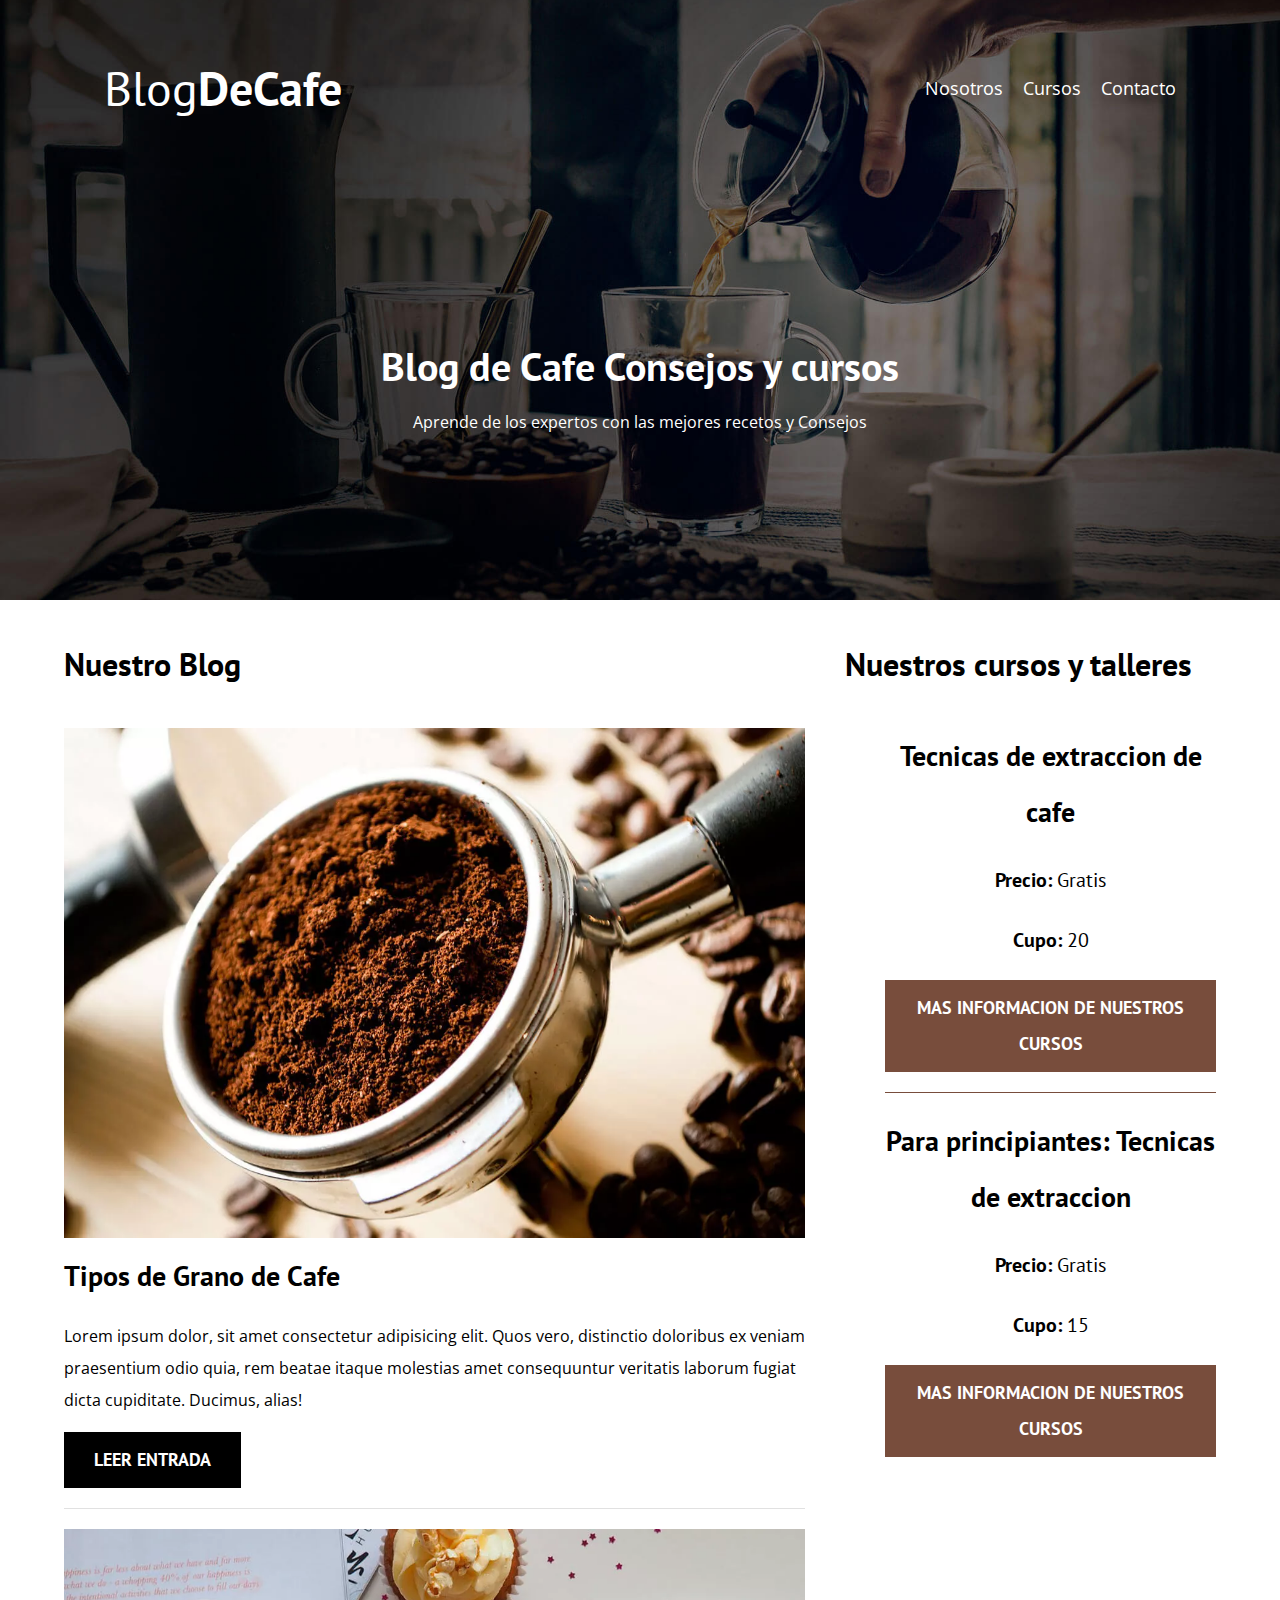
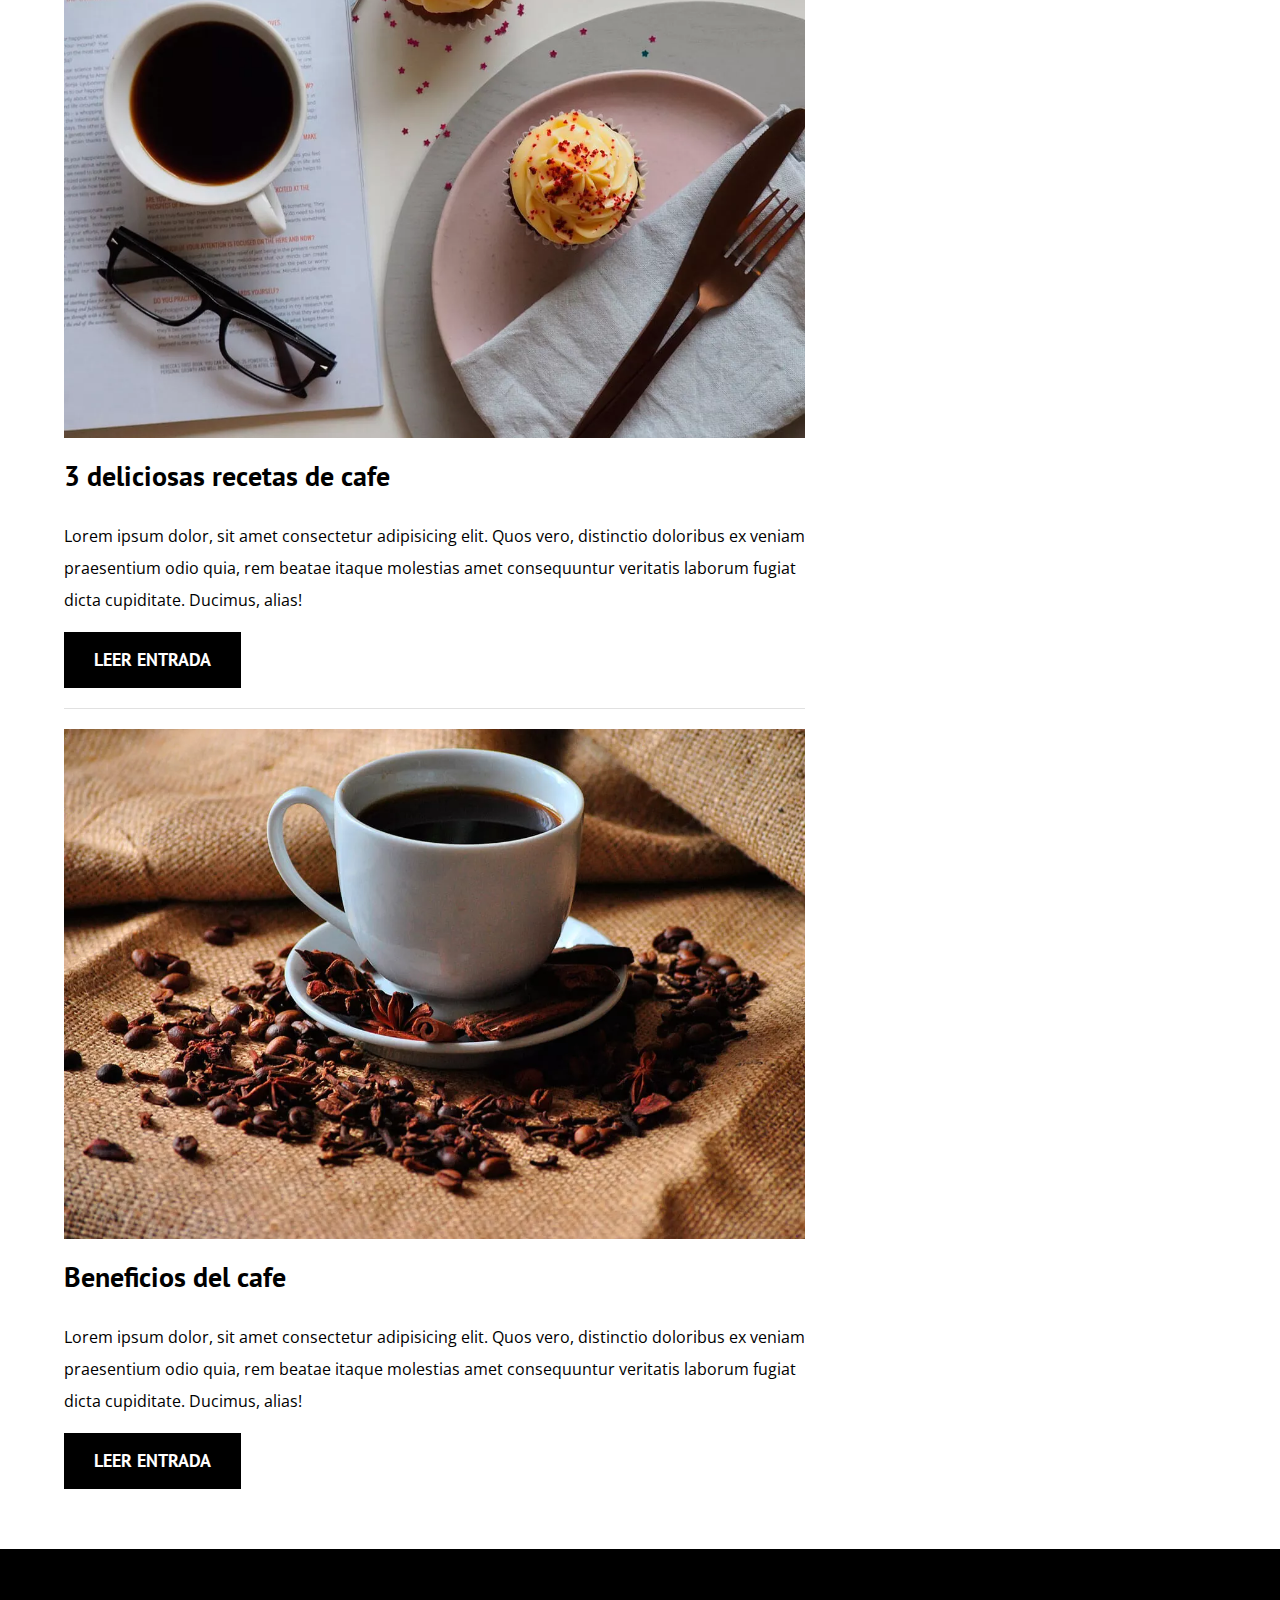
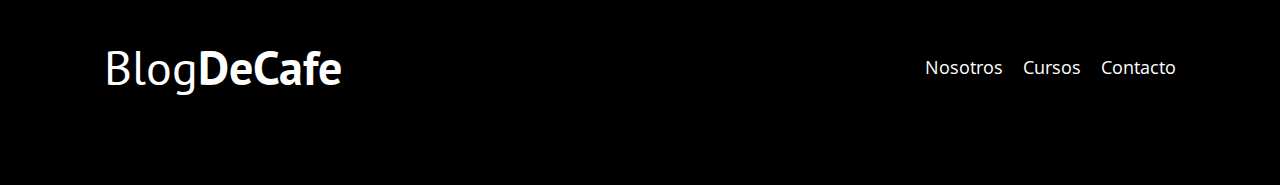
<file: index.html>
<!DOCTYPE html>
<html lang="en">
<head>
    <meta charset="UTF-8">
    <meta http-equiv="X-UA-Compatible" content="IE=edge">
    <meta name="viewport" content="width=device-width, initial-scale=1.0">
    <title>BlogdeCafe</title>
    <meta name="description" content="Pagina web de blog de cafe">

    <!--Prefetch-->

    <link rel="prefetch" href="nosotros.html" as="document">

    <link rel="stylesheet" href="css/normalize.css">
    <link rel="preconnect" href="https://fonts.googleapis.com"><link rel="preconnect" href="https://fonts.gstatic.com" crossorigin>
    <link rel="stylesheet" href="css/styles.css">

    <!--Preload-->

    <link rel="preload" href="css/normalize.css" as="style">
    <link rel="stylesheet" href="css/normalize.css">

    <link rel="preload" crossorigin="crossorigin" href="https://fonts.googleapis.com/css2? family=Open+Sans&family=PT+Sans:wght@400;700&display=swap" as="font">

    <link href="https://fonts.googleapis.com/css2?family=Open+Sans&family=PT+Sans:wght@400;700&display=swap" rel="stylesheet">

    <link rel="preload" href="css/styles.css" as="style">
    <link rel="stylesheet" href="css/styles.css">

</head>
<body>

    <header class="header">
        <div class="contenedor">
            <div class="barra">
                <a class="logo" href="index.html">
                    <h1 class="logo__nombre no-margin centrar-texto">Blog<span         class="logo__bold">DeCafe</span></h1>
                </a>
            
                <nav class="navegacion">
                    <a href="nosotros.html" class="navegacion__enlace">Nosotros</a>
                    <a href="cursos.html" class="navegacion__enlace">Cursos</a>
                    <a href="contacto.html" class="navegacion__enlace">Contacto</a>
                </nav>
            </div>
        </div>

        <div class="header__texto">
            <h2 class="no-margin">Blog de Cafe Consejos y cursos</h2>
            <p class="no-margin">Aprende de los expertos con las mejores recetos y Consejos</p>
        </div>
    </header>

    <div class="contenedor contenido-principal">
        <main class="blog">
            <h3>Nuestro Blog</h3>

            <article class="entrada">
                <div class="entrada__imagen">

                    <picture>
                        <source srcset="img/blog1.webp" type="image/webp">
                        <img loading="lazy" src="img/blog1.jpg" alt="imagen blog">
                    </picture>
                </div>

                <div class="entrada_contenido">
                    <h4 class="no-margin">Tipos de Grano de Cafe</h4>

                    <p>Lorem ipsum dolor, sit amet consectetur adipisicing elit. Quos vero, distinctio doloribus ex veniam praesentium odio quia, rem beatae itaque molestias amet consequuntur veritatis laborum fugiat dicta cupiditate. Ducimus, alias!</p>

                    <a href="entrada1.html" class="boton boton__primario">Leer Entrada</a>
                </div>
            </article>

            <article class="entrada">
                <div class="entrada__imagen">
       
                    <picture>
                        <source srcset="img/blog2.webp" type="image/webp">
                        <img loading="lazy" src="img/blog2.jpg" alt="imagen blog">
                    </picture>

                <div class="entrada_contenido">
                    <h4 class="no-margin">3 deliciosas recetas de cafe</h4>

                    <p>Lorem ipsum dolor, sit amet consectetur adipisicing elit. Quos vero, distinctio doloribus ex veniam praesentium odio quia, rem beatae itaque molestias amet consequuntur veritatis laborum fugiat dicta cupiditate. Ducimus, alias!</p>

                    <a href="entrada1.html" class="boton boton__primario">Leer Entrada</a>
                </div>
            </article>

            <article class="entrada">
                <div class="entrada__imagen">
                    
                    <picture>
                        <source srcset="img/blog3.webp" type="image/webp">
                        <img loading="lazy" src="img/blog3.jpg" alt="imagen blog">
                    </picture>

                </div>

                <div class="entrada_contenido">
                    <h4 class="no-margin">Beneficios del cafe</h4>

                    <p>Lorem ipsum dolor, sit amet consectetur adipisicing elit. Quos vero,         distinctio doloribus ex veniam praesentium odio quia, rem beatae itaque molestias amet consequuntur veritatis laborum fugiat dicta cupiditate. Ducimus, alias!</p>

                    <a href="entrada1.html" class="boton boton__primario">Leer Entrada</a>
                </div>
            </article>
        </main>

        <aside class="sidebar">
            <h3>Nuestros cursos y talleres</h3>

            <ul class="cursos">

                <li class="widget-curso">
                    <h4 class="no-margin">Tecnicas 
                        de extraccion de cafe</h4>
                    <p class="widget-curso__label">Precio:
                    <span class="widget-curso__info">Gratis</span></p>
                    <p class="widget-curso__label">Cupo:
                    <span class="widget-curso__info">20</span></p>
                    
                    <a href="entrada.html" 
                    class="boton boton__secundario">Mas informacion de nuestros cursos</a>      
                </li>

                <li class="widget-curso">
                    <h4 class="no-margin">Para principiantes: Tecnicas de extraccion</h4>
                    <p class="widget-curso__label">Precio:
                    <span class="widget-curso__info">Gratis</span></p>
                    <p class="widget-curso__label">Cupo:
                    <span class="widget-curso__info">15</span></p>
                    
                    <a href="entrada.html" 
                    class="boton boton__secundario">Mas informacion de nuestros cursos</a>      
                </li>

                
            </ul>
        </aside>
    </div>

    <footer class="footer">
        <div class="contenedor">
            <div class="barra">
                <a class="logo" href="index.html">
                    <h1 class="logo__nombre no-margin centrar-texto">Blog<span         class="logo__bold">DeCafe</span></h1>
                </a>
            
                <nav class="navegacion">
                    <a href="nosotros.html" class="navegacion__enlace">Nosotros</a>
                    <a href="cursos.html" class="navegacion__enlace">Cursos</a>
                    <a href="contacto.html" class="navegacion__enlace">Contacto</a>
                </nav>
            </div>
        </div>
    </footer>

<script src="js/modernizr.js"></script>
    
</body>
</html>
</file>
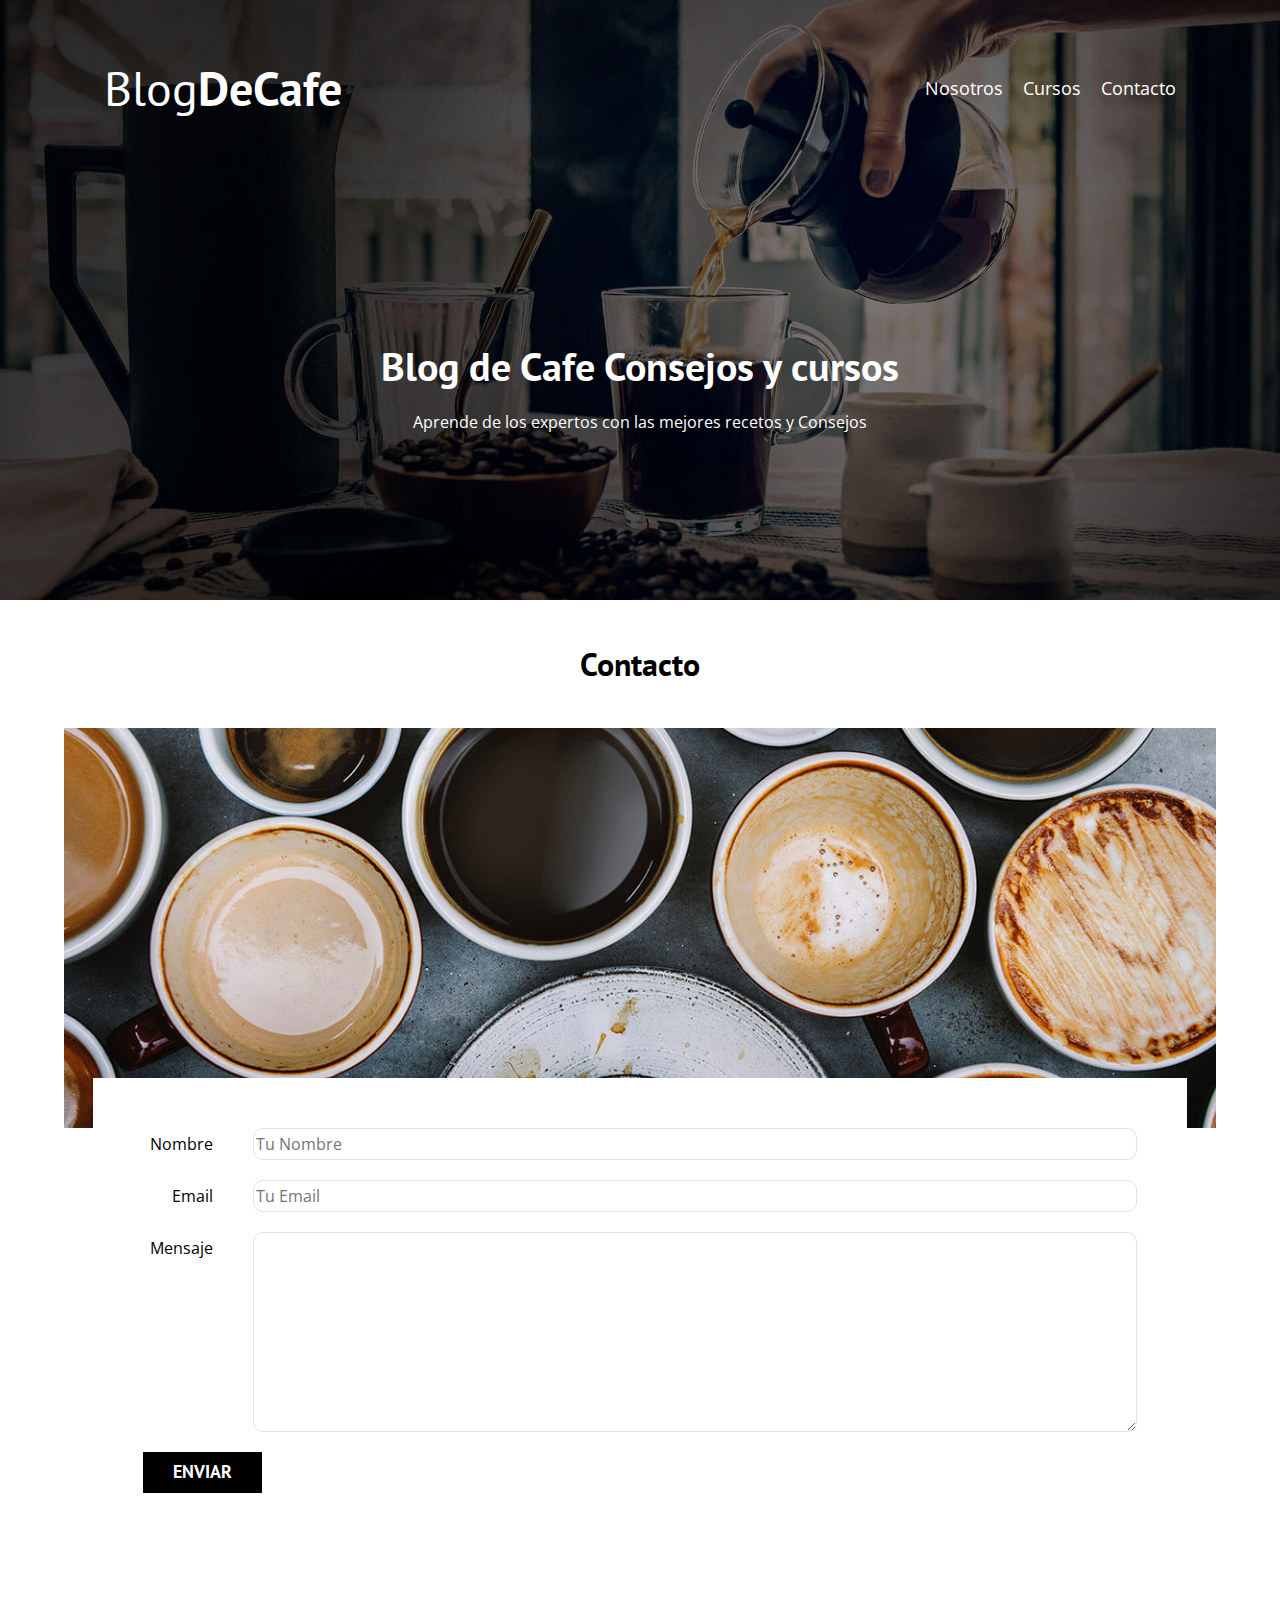
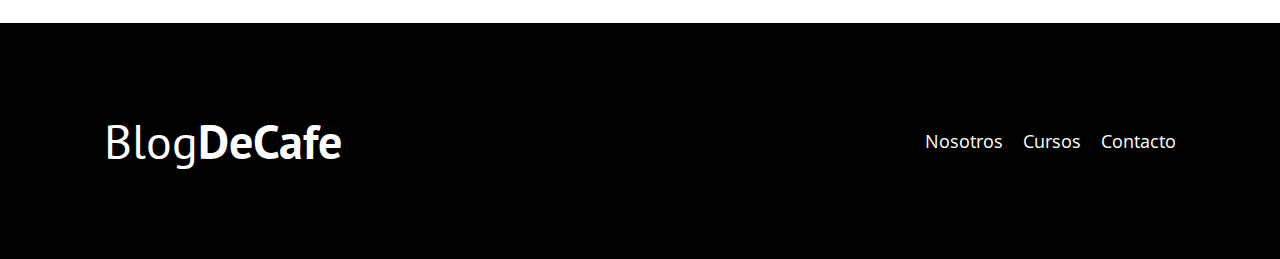
<file: contacto.html>
<!DOCTYPE html>
<html lang="en">
<head>
    <meta charset="UTF-8">
    <meta http-equiv="X-UA-Compatible" content="IE=edge">
    <meta name="viewport" content="width=device-width, initial-scale=1.0">
    <title>BlogdeCafe</title>
    <link rel="stylesheet" href="css/normalize.css">
    <link rel="preconnect" href="https://fonts.googleapis.com"><link rel="preconnect" href="https://fonts.gstatic.com" crossorigin><link href="https://fonts.googleapis.com/css2?family=Open+Sans&family=PT+Sans:wght@400;700&display=swap" rel="stylesheet">
    <link rel="stylesheet" href="css/styles.css">

</head>
<body>

    <header class="header">
        <div class="contenedor">
            <div class="barra">
                <a class="logo" href="index.html">
                    <h1 class="logo__nombre no-margin centrar-texto">Blog<span         class="logo__bold">DeCafe</span></h1>
                </a>
            
                <nav class="navegacion">
                    <a href="nosotros.html" class="navegacion__enlace">Nosotros</a>
                    <a href="cursos.html" class="navegacion__enlace">Cursos</a>
                    <a href="contacto.html" class="navegacion__enlace">Contacto</a>
                </nav>
            </div>
        </div>

        <div class="header__texto">
            <h2 class="no-margin">Blog de Cafe Consejos y cursos</h2>
            <p class="no-margin">Aprende de los expertos con las mejores recetos y Consejos</p>
        </div>
    </header>

    <main class="contenedor">
        <h3 class="centrar-texto">Contacto</h3>

        <div class="contacto-bg"></div>

        <form class="formulario" action="formulario">

            <div class="campo">
                <label class="campo__label" for="nombre">Nombre</label>
                <input class="campo__field" type="text" placeholder="Tu Nombre" id="nombre">
            </div>

            <div class="campo">
                <label class="campo__label" for="email">Email</label>
                <input class="campo__field" type="text" placeholder="Tu Email" id="email">
            </div>

            <div class="campo">
                <label class="campo__label" for="mensaje">Mensaje</label>
                <textarea class="campo__field campo__field--textarea" id="mensaje"></textarea>
            </div>

            <div class="campo">
                <input type="submit" value="Enviar" class="boton boton__primario">
            </div>

        </form>
    </main>

    <footer class="footer">
        <div class="contenedor">
            <div class="barra">
                <a class="logo" href="index.html">
                    <h1 class="logo__nombre no-margin centrar-texto">Blog<span         class="logo__bold">DeCafe</span></h1>
                </a>
            
                <nav class="navegacion">
                    <a href="nosotros.html" class="navegacion__enlace">Nosotros</a>
                    <a href="cursos.html" class="navegacion__enlace">Cursos</a>
                    <a href="contacto.html" class="navegacion__enlace">Contacto</a>
                </nav>
            </div>
        </div>
    </footer>


    
</body>
</html>
</file>
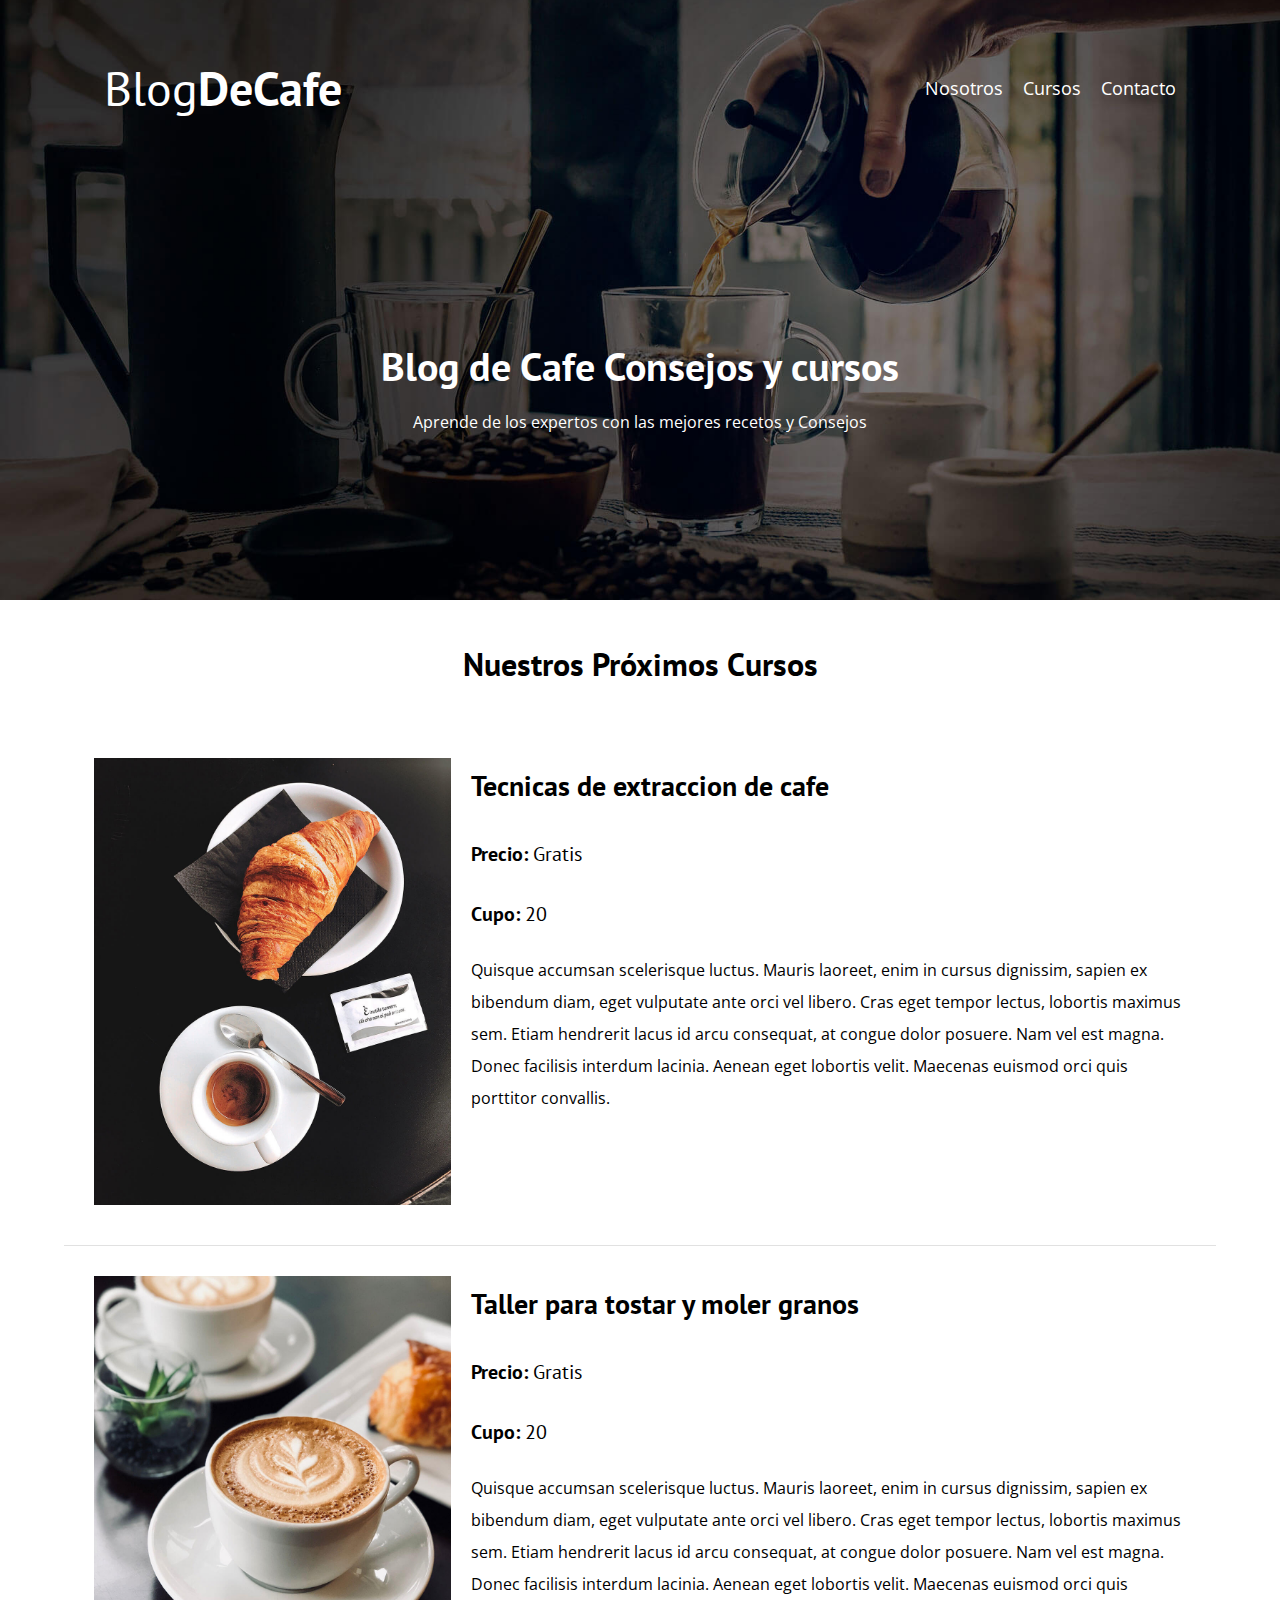
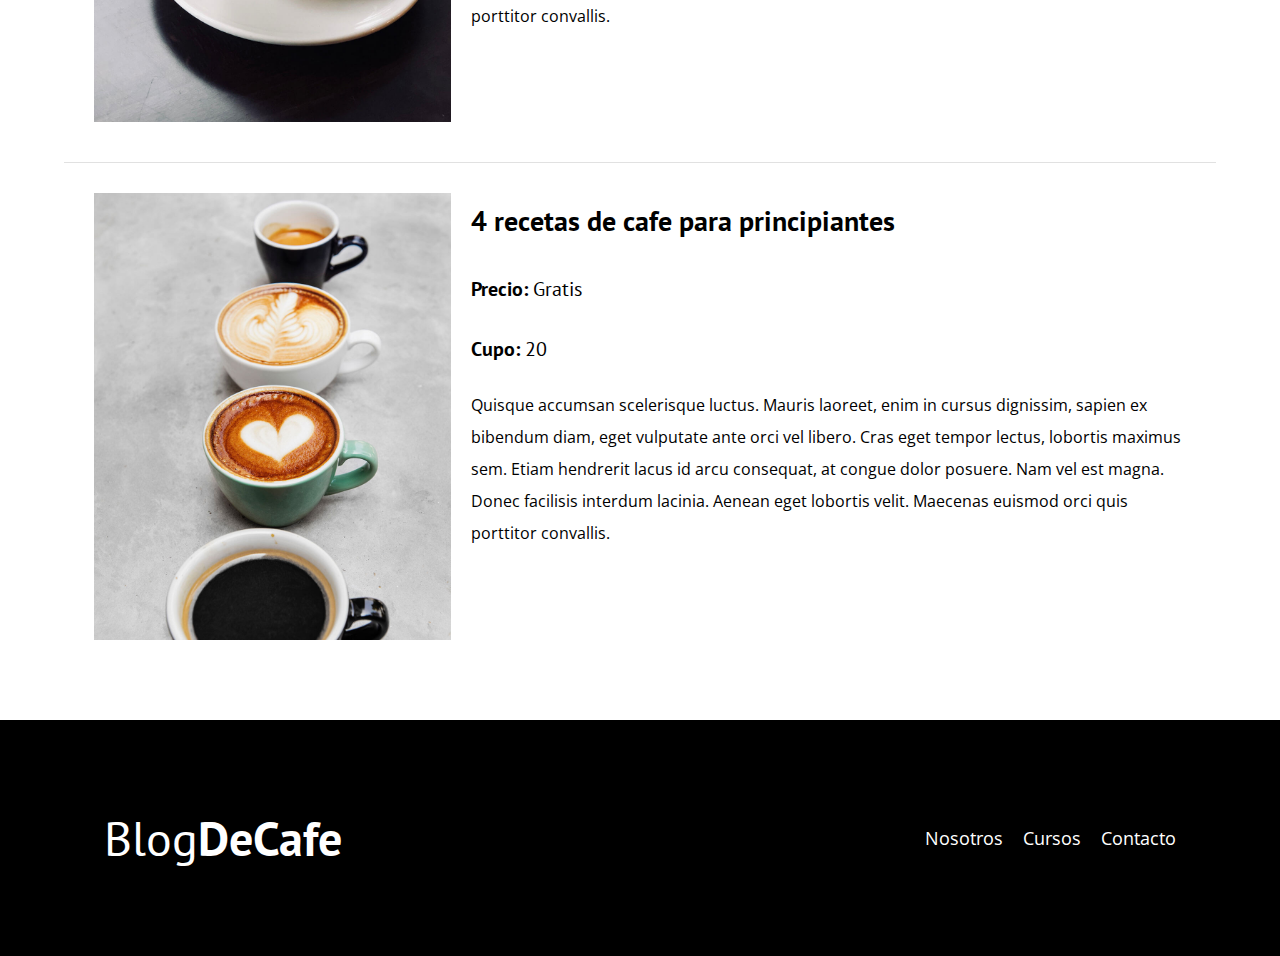
<file: cursos.html>
<!DOCTYPE html>
<html lang="en">
<head>
    <meta charset="UTF-8">
    <meta http-equiv="X-UA-Compatible" content="IE=edge">
    <meta name="viewport" content="width=device-width, initial-scale=1.0">
    <title>BlogdeCafe</title>
    <link rel="stylesheet" href="css/normalize.css">
    <link rel="preconnect" href="https://fonts.googleapis.com"><link rel="preconnect" href="https://fonts.gstatic.com" crossorigin><link href="https://fonts.googleapis.com/css2?family=Open+Sans&family=PT+Sans:wght@400;700&display=swap" rel="stylesheet">
    <link rel="stylesheet" href="css/styles.css">

</head>
<body>

    <header class="header">
        <div class="contenedor">
            <div class="barra">
                <a class="logo" href="index.html">
                    <h1 class="logo__nombre no-margin centrar-texto">Blog<span         class="logo__bold">DeCafe</span></h1>
                </a>
            
                <nav class="navegacion">
                    <a href="nosotros.html" class="navegacion__enlace">Nosotros</a>
                    <a href="cursos.html" class="navegacion__enlace">Cursos</a>
                    <a href="contacto.html" class="navegacion__enlace">Contacto</a>
                </nav>
            </div>
        </div>

        <div class="header__texto">
            <h2 class="no-margin">Blog de Cafe Consejos y cursos</h2>
            <p class="no-margin">Aprende de los expertos con las mejores recetos y Consejos</p>
        </div>
    </header>

    <main class="contenedor">
        <h3 class="centrar-texto">Nuestros Próximos Cursos</h3>

        
        <div class="curso">

            <div class="curso__imagen">
                <img src="img/curso1.jpg" alt="">
            </div>
            <div class="curso__informacion">
                <h4 class="no-margin">Tecnicas 
                    de extraccion de cafe</h4>
                <p class="curso__label">Precio:
                <span class="curso__info">Gratis</span></p>
                <p class="curso__label">Cupo:
                <span class="curso__info">20</span></p> 

                <p class="curso__descripcion">
                    Quisque accumsan scelerisque luctus. Mauris laoreet, enim in cursus dignissim, sapien ex bibendum diam, eget vulputate ante orci vel libero. Cras eget tempor lectus, lobortis maximus sem. Etiam hendrerit lacus id arcu consequat, at congue dolor posuere. Nam vel est magna. Donec facilisis interdum lacinia. Aenean eget lobortis velit. Maecenas euismod orci quis porttitor convallis.
                </p>
            </div> 
        </div>

        <div class="curso">

            <div class="curso__imagen">
                <img src="img/curso2.jpg" alt="">
            </div>
            <div class="curso__informacion">
                <h4 class="no-margin">Taller para tostar y moler granos</h4>
                <p class="curso__label">Precio:
                <span class="curso__info">Gratis</span></p>
                <p class="curso__label">Cupo:
                <span class="curso__info">20</span></p> 

                <p class="curso__descripcion">
                    Quisque accumsan scelerisque luctus. Mauris laoreet, enim in cursus dignissim, sapien ex bibendum diam, eget vulputate ante orci vel libero. Cras eget tempor lectus, lobortis maximus sem. Etiam hendrerit lacus id arcu consequat, at congue dolor posuere. Nam vel est magna. Donec facilisis interdum lacinia. Aenean eget lobortis velit. Maecenas euismod orci quis porttitor convallis.
                </p>
            </div> 
        </div>

        <div class="curso">

            <div class="curso__imagen">
                <img src="img/curso3.jpg" alt="">
            </div>
            <div class="curso__informacion">
                <h4 class="no-margin">4 recetas de cafe para principiantes</h4>
                <p class="curso__label">Precio:
                <span class="curso__info">Gratis</span></p>
                <p class="curso__label">Cupo:
                <span class="curso__info">20</span></p> 

                <p class="curso__descripcion">
                    Quisque accumsan scelerisque luctus. Mauris laoreet, enim in cursus dignissim, sapien ex bibendum diam, eget vulputate ante orci vel libero. Cras eget tempor lectus, lobortis maximus sem. Etiam hendrerit lacus id arcu consequat, at congue dolor posuere. Nam vel est magna. Donec facilisis interdum lacinia. Aenean eget lobortis velit. Maecenas euismod orci quis porttitor convallis.
                </p>
            </div> 
        </div>

    </main>

    <footer class="footer">
        <div class="contenedor">
            <div class="barra">
                <a class="logo" href="index.html">
                    <h1 class="logo__nombre no-margin centrar-texto">Blog<span         class="logo__bold">DeCafe</span></h1>
                </a>
            
                <nav class="navegacion">
                    <a href="nosotros.html" class="navegacion__enlace">Nosotros</a>
                    <a href="cursos.html" class="navegacion__enlace">Cursos</a>
                    <a href="contacto.html" class="navegacion__enlace">Contacto</a>
                </nav>
            </div>
        </div>
    </footer>


    
</body>
</html>
</file>
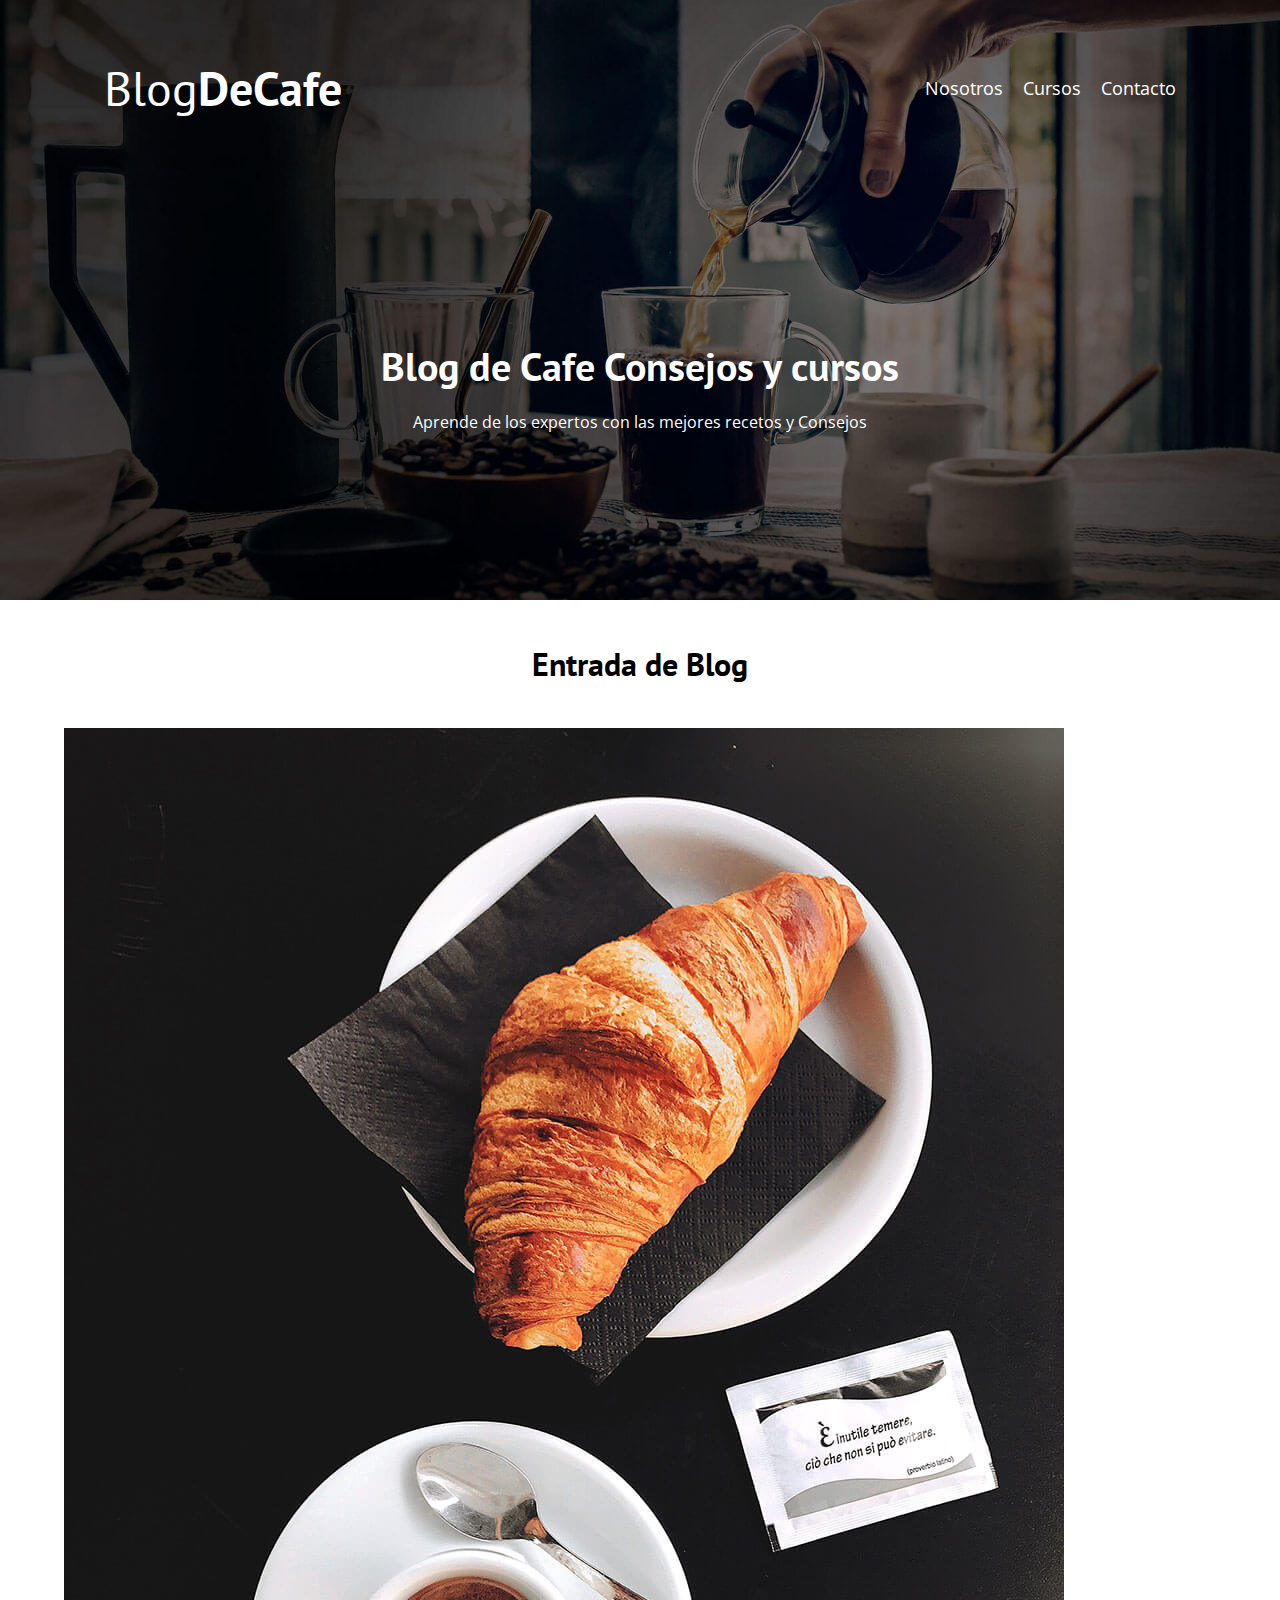
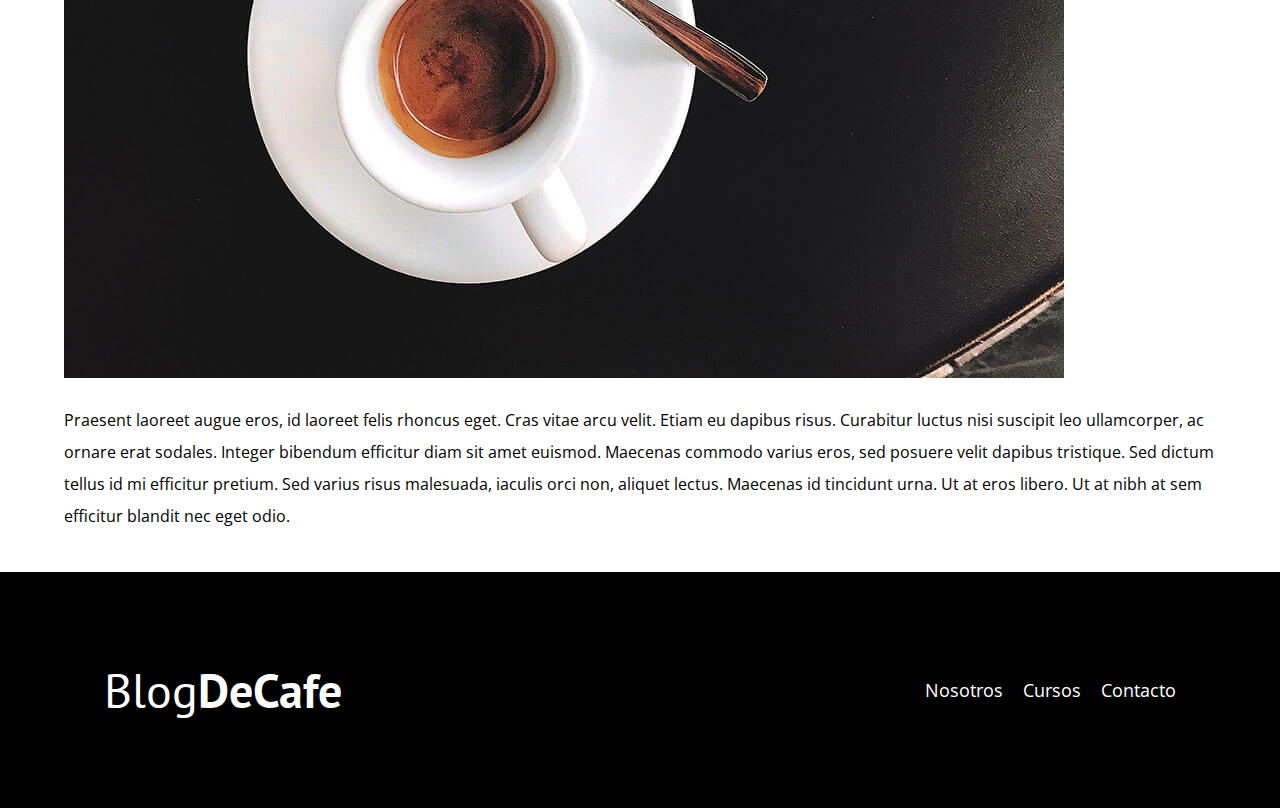
<file: entrada1.html>
<!DOCTYPE html>
<html lang="en">
  <head>
    <meta charset="UTF-8" />
    <meta http-equiv="X-UA-Compatible" content="IE=edge" />
    <meta name="viewport" content="width=device-width, initial-scale=1.0" />
    <title>BlogdeCafe</title>
    <link rel="stylesheet" href="css/normalize.css" />
    <link rel="preconnect" href="https://fonts.googleapis.com" />
    <link rel="preconnect" href="https://fonts.gstatic.com" crossorigin />
    <link
      href="https://fonts.googleapis.com/css2?family=Open+Sans&family=PT+Sans:wght@400;700&display=swap"
      rel="stylesheet"
    />
    <link rel="stylesheet" href="css/styles.css" />
  </head>
  <body>
    <header class="header">
      <div class="contenedor">
        <div class="barra">
          <a class="logo" href="index.html">
            <h1 class="logo__nombre no-margin centrar-texto">
              Blog<span class="logo__bold">DeCafe</span>
            </h1>
          </a>

          <nav class="navegacion">
            <a href="nosotros.html" class="navegacion__enlace">Nosotros</a>
            <a href="cursos.html" class="navegacion__enlace">Cursos</a>
            <a href="contacto.html" class="navegacion__enlace">Contacto</a>
          </nav>
        </div>
      </div>

      <div class="header__texto">
        <h2 class="no-margin">Blog de Cafe Consejos y cursos</h2>
        <p class="no-margin">
          Aprende de los expertos con las mejores recetos y Consejos
        </p>
      </div>
    </header>

    <main class="contenedor">
      <h3 class="contenedor-entrada">Entrada de Blog</h3>

      <img src="img/curso1.jpg" alt="imagen de entrada" />

      <p>
        Praesent laoreet augue eros, id laoreet felis rhoncus eget. Cras vitae
        arcu velit. Etiam eu dapibus risus. Curabitur luctus nisi suscipit leo
        ullamcorper, ac ornare erat sodales. Integer bibendum efficitur diam sit
        amet euismod. Maecenas commodo varius eros, sed posuere velit dapibus
        tristique. Sed dictum tellus id mi efficitur pretium. Sed varius risus
        malesuada, iaculis orci non, aliquet lectus. Maecenas id tincidunt urna.
        Ut at eros libero. Ut at nibh at sem efficitur blandit nec eget odio.
      </p>
    </main>

    <footer class="footer">
      <div class="contenedor">
        <div class="barra">
          <a class="logo" href="index.html">
            <h1 class="logo__nombre no-margin centrar-texto">
              Blog<span class="logo__bold">DeCafe</span>
            </h1>
          </a>

          <nav class="navegacion">
            <a href="nosotros.html" class="navegacion__enlace">Nosotros</a>
            <a href="cursos.html" class="navegacion__enlace">Cursos</a>
            <a href="contacto.html" class="navegacion__enlace">Contacto</a>
          </nav>
        </div>
      </div>
    </footer>
  </body>
</html>
</file>
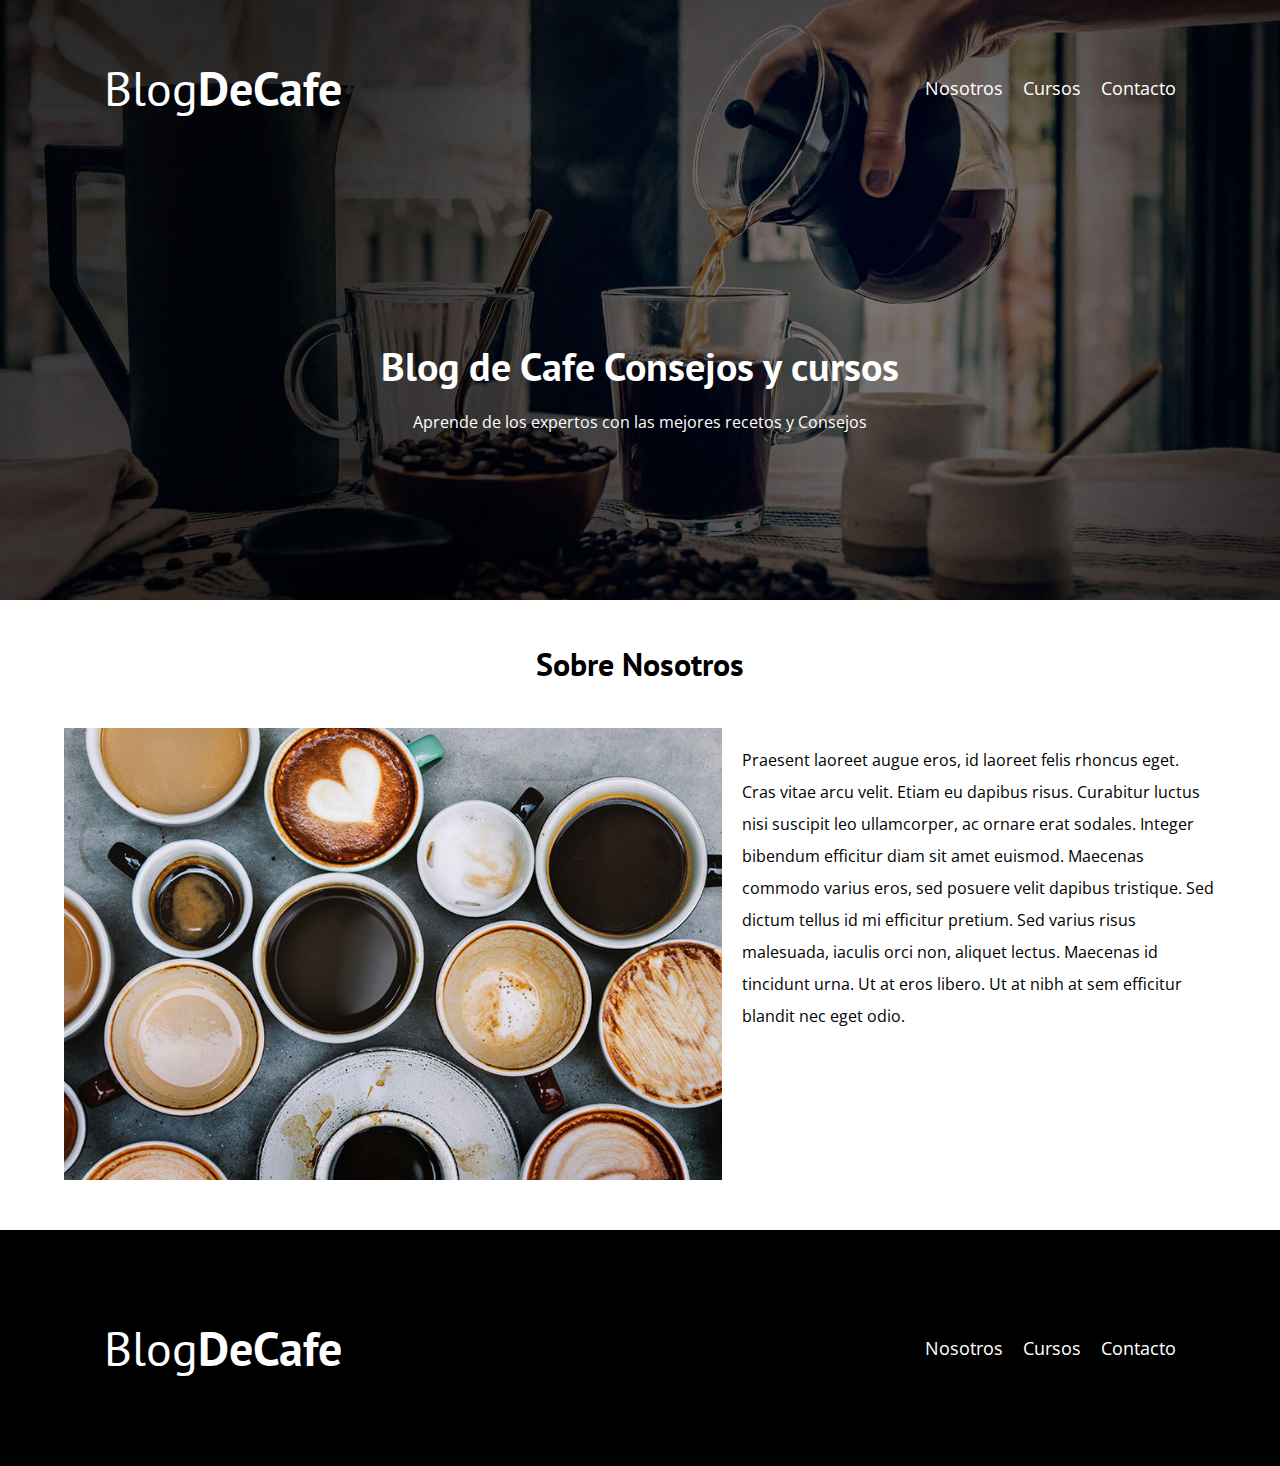
<file: nosotros.html>
<!DOCTYPE html>
<html lang="en">
<head>
    <meta charset="UTF-8">
    <meta http-equiv="X-UA-Compatible" content="IE=edge">
    <meta name="viewport" content="width=device-width, initial-scale=1.0">
    <title>BlogdeCafe</title>
    <link rel="stylesheet" href="css/normalize.css">
    <link rel="preconnect" href="https://fonts.googleapis.com"><link rel="preconnect" href="https://fonts.gstatic.com" crossorigin><link href="https://fonts.googleapis.com/css2?family=Open+Sans&family=PT+Sans:wght@400;700&display=swap" rel="stylesheet">
    <link rel="stylesheet" href="css/styles.css">

</head>
<body>

    <header class="header">
        <div class="contenedor">
            <div class="barra">
                <a class="logo" href="index.html">
                    <h1 class="logo__nombre no-margin centrar-texto">Blog<span         class="logo__bold">DeCafe</span></h1>
                </a>
            
                <nav class="navegacion">
                    <a href="nosotros.html" class="navegacion__enlace">Nosotros</a>
                    <a href="cursos.html" class="navegacion__enlace">Cursos</a>
                    <a href="contacto.html" class="navegacion__enlace">Contacto</a>
                </nav>
            </div>
        </div>

        <div class="header__texto">
            <h2 class="no-margin">Blog de Cafe Consejos y cursos</h2>
            <p class="no-margin">Aprende de los expertos con las mejores recetos y Consejos</p>
        </div>
    </header>

    <main class="contenedor">
        <h3 class="centrar-texto">Sobre Nosotros</h3>

        <div class="sobre-nosotros">
            <div class="sobre-nostros__imagen">
                <img src="img/nosotros.jpg" alt="imagen nosotros">
            </div>

            <div class="sobre-nosotros__texto">
                <p>Praesent laoreet augue eros, id laoreet felis rhoncus eget. Cras vitae arcu velit. Etiam eu dapibus risus. Curabitur luctus nisi suscipit leo ullamcorper, ac ornare erat sodales. Integer bibendum efficitur diam sit amet euismod. Maecenas commodo varius eros, sed posuere velit dapibus tristique. Sed dictum tellus id mi efficitur pretium. Sed varius risus malesuada, iaculis orci non, aliquet lectus. Maecenas id tincidunt urna. Ut at eros libero. Ut at nibh at sem efficitur blandit nec eget odio.

                </p>
            </div>
        </div>
    </main>

    <footer class="footer">
        <div class="contenedor">
            <div class="barra">
                <a class="logo" href="index.html">
                    <h1 class="logo__nombre no-margin centrar-texto">Blog<span         class="logo__bold">DeCafe</span></h1>
                </a>
            
                <nav class="navegacion">
                    <a href="nosotros.html" class="navegacion__enlace">Nosotros</a>
                    <a href="cursos.html" class="navegacion__enlace">Cursos</a>
                    <a href="contacto.html" class="navegacion__enlace">Contacto</a>
                </nav>
            </div>
        </div>
    </footer>


    
</body>
</html>
</file>
<file: css/styles.css>
:root{
    --fuenteHeading: 'PT Sans', sans-serif;
    --fuenteParrafos: 'Open Sans', sans-serif;
    
    --primario: #784d3c;
    --claro: #e1e1e1;
    --blanco: #ffffff;
    --negro: #000000;

}

html{
    box-sizing: border-box;
    font-size: 62.5%; /*1 rem igual a 10px*/
}

*, *:before, *:after{
    box-sizing: inherit;
}

body{
    font-family: var(--fuenteParrafos);
    font-size: 1.6rem;
    line-height: 2;
}

/* GLOBALES */

.contenedor{
    max-width: 120rem;
    width: 90%;
    width: min(90%, 120rem); /*Aplicar el valor de los 2 que sea menor */
    margin: 0 auto;
}

a{
    text-decoration: none;
}

h1,h2,h3,h4{
    font-family: var(--fuenteHeading);
}

h1{
    font-size: 4.8rem;
}

h2{
    font-size: 4rem
}

h3{
    font-size: 3.2rem;
}

h4{
    font-size: 2.8rem;
}

img{
    max-width: 100%;
}

/*UTILIDADES*/

.no-margin{
    margin: 0;
}

.no-padding{
    padding: 0;
}

.centrar-texto{
    text-align: center;
}

/*HEADER*/

/* .webp .header{
    background-image: url(../img/banner.webp);
}

.no-webp .header{
    background-image: url(../img/banner.jpg);
} */

.header {
    background-image: url(../img/banner.jpg) ;
    height: 60rem;
    background-size: cover;
    background-repeat: no-repeat;
    background-position: center center;
}

.header__texto{
    text-align: center;
    color: var(--blanco);
    margin-top: 5rem;
}

@media (min-width: 768px) {
    .header__texto{
        margin-top: 15rem;
    }
    
}

.barra{
    padding: 4rem;
}
@media (min-width: 768px) {

    .barra{
        display: flex;
        justify-content: space-between;
        align-items: center;
    }
    
}

.logo{
    color: var(--blanco);
}

.logo__nombre{
    font-weight: 400;
}

.logo__bold{
    font-weight: 700;
}

@media (min-width: 768px) {
    .navegacion{
        display: flex;
        gap: 2rem;
    }
}

.navegacion__enlace{
    display: block;
    text-align: center;
    font-size: 1.8rem;
    color: var(--blanco);
}

@media (min-width: 768px) {
    .contenido-principal{
        display: grid;
        grid-template-columns: 2fr 1fr;
        column-gap: 4rem;
    }
    
}

.entrada{
    border-bottom: 1px solid var(--claro);
    margin-bottom: 2rem;
}

.entrada:last-of-type{
    border: none;
    margin-bottom: 0;
}

.boton{
    display: block;
    font-family: var(--fuenteHeading);
    color: var(--blanco);
    text-align: center;
    padding: 1rem 3rem;
    font-size: 1.8rem;
    text-transform: uppercase;
    font-weight: 700;
    margin-bottom: 2rem;
    border: none;
}

@media (min-width: 768px) {
    .boton{
        display: inline-block; /*Respeta el width y el margen*/
    }
}

.boton:hover{
    cursor: pointer;
}

.boton__primario{
    background-color: var(--negro);
}

.boton__secundario{
    background-color: var(--primario);
}

.cursos{
    list-style: none ; /*Con esto quita las vinetas*/
}

.widget-curso{
    border-bottom: 1px solid var(--primario);
    margin-bottom: 2rem;
    text-align: center;
}

.widget-curso:last-of-type{ /*Se refiere al ultimo de la clase*/
    border: none;
    border-bottom: 0;
}
.widget-curso__label{
    font-family: var(--fuenteHeading);
    font-weight: 700;
}

.widget-curso__info{
    font-weight: 400;
}

.widget-curso__label,
.widget-curso__info{
    font-size: 2rem;
}

.footer{
    background-color: var(--negro);
    padding: 3rem 0;
    margin-top: 4rem
}


/* Sobre Nosotros */

@media (min-width: 768px) {
    .sobre-nosotros{
        display: flex;
        gap: 2rem;
    }

    .sobre-nosotros__imagen, .sobre-nosotros__texto{
        flex-basis: 50%; /*Para distribuir en columnas*/
    }
}

.curso{
    padding: 3rem;
    border-bottom: 1px solid var(--claro) ;
}

@media (min-width: 768px) {
    .curso{
        display: grid;
        grid-template-columns: 1fr 2fr;
        column-gap: 2rem;
    }
}
.curso:last-of-type{
    border: none;
}

.curso__label{
    font-family: var(--fuenteHeading);
    font-weight: 700;
}

.curso__info{
    font-weight: 400;
}

.curso__label,
.curso__info{
    font-size: 2rem;
}

.contenedor-entrada{
    text-align: center;
}

/* Contacto */

.contacto-bg{
    background-image: url(../img/contacto.jpg);
    height: 40rem;
    background-size: cover;
    background-repeat: no-repeat;
}

/* Formulario */

.formulario{
    background-color: var(--blanco);
    margin: -5rem auto 0 auto;
    width: 95%;
    padding: 5rem;
}

.campo{
    display: flex;
    margin-bottom: 2rem;
    gap: 2rem;
}

.campo__label{
    flex: 0 0 9rem;
    text-align: right;
    padding-right: 2rem;
}

.campo__field{
    flex: 1;
    border: 1px solid var(--claro);
    border-radius: 1rem;
}

.campo__field--textarea{
    height: 20rem;
    border-radius: 1rem;
}
</file>
